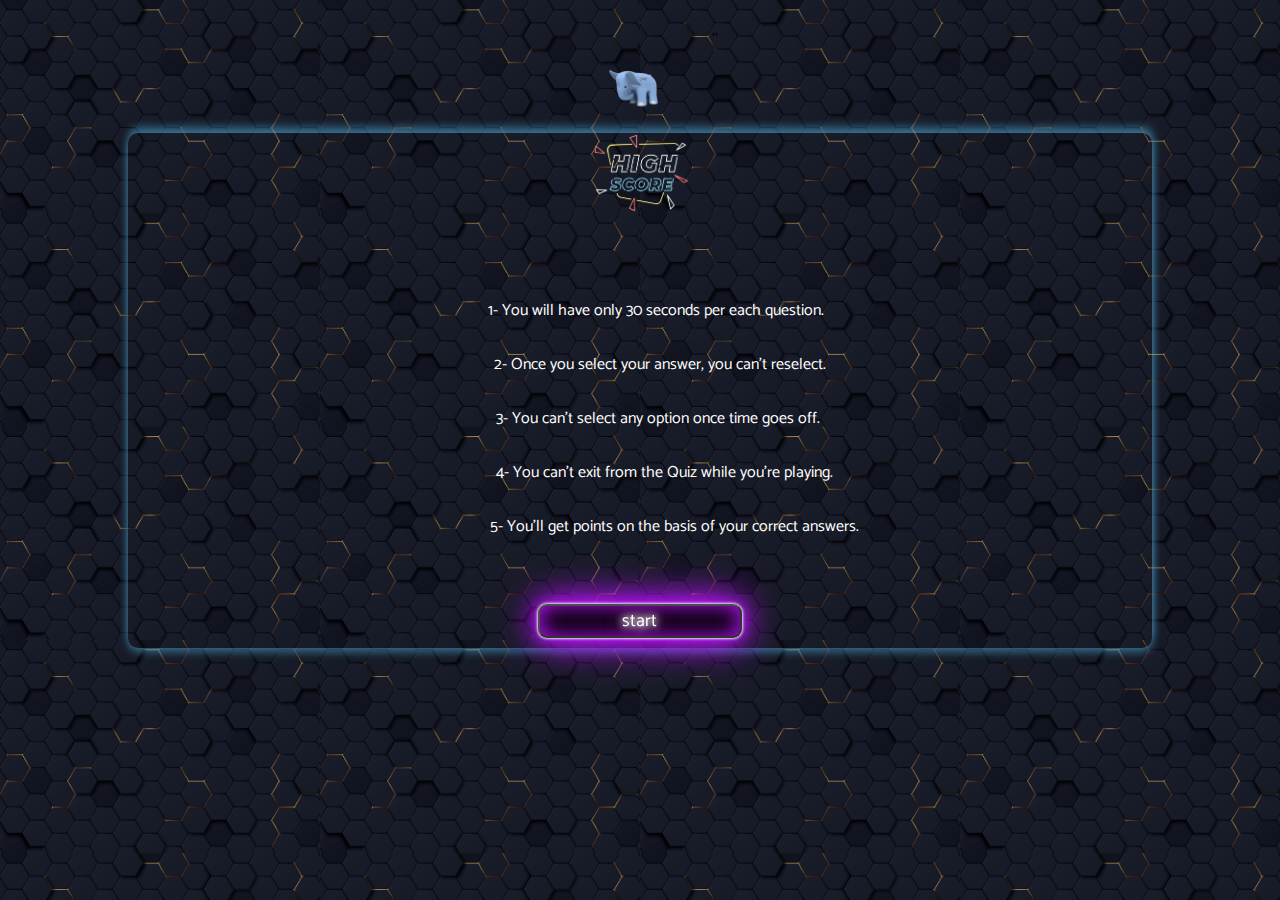
<file: front-end/quizz/index.html>
<!DOCTYPE html>
<html lang="en">

<head>
    <meta charset="UTF-8">
    <meta http-equiv="X-UA-Compatible" content="IE=edge">
    <meta name="viewport" content="width=device-width, initial-scale=1.0">
    <link href="https://cdn.jsdelivr.net/npm/bootstrap@5.2.3/dist/css/bootstrap.min.css" rel="stylesheet" integrity="sha384-rbsA2VBKQhggwzxH7pPCaAqO46MgnOM80zW1RWuH61DGLwZJEdK2Kadq2F9CUG65" crossorigin="anonymous">
    <link rel="stylesheet" href="style.css">
    <title>Document</title>
</head>

<body>

    <div class="pro">
        <label for="file" id="progressName" value="50"></label>
        <div id="progresser"></div>
        <img src="./php-g26a9a3b39_1920-removebg-preview.png" alt="logo" width="150" height="100">
        <div class="score" id="score">''</div>
    </div>
    <div class="main">
    <div class="best" id="best" style="color: white;">
    <div><img src="./score.png" alt="score" width="100" height="80"><span style="font-size: 60px;"><?=$_SESSION['bestScore'] ?></span></div> 
                <pre>
        1- You will have only <span>30 seconds</span> per each question.

          2- Once you select your answer, you can't reselect.

         3- You can't select any option once time goes off.

            4- You can't exit from the Quiz while you're playing.

                 5- You'll get points on the basis of your correct answers.
                </pre>
    </div>
        <div class="timer hide" id="timer"></div>
        <div class="star hide" id="star">
              <div class="filler" id="filler"> </div>
              <div class="flex">
              <img src="star.png" alt="star" class="img" width="80" height="70" >
              <img src="star.png" alt="star" class="img" width="80" height="70" >
              <img src="star.png" alt="star" class="img" width="80" height="70" >
              <img src="star.png" alt="star" class="img" width="80" height="70" >
              <img src="star.png" alt="star" class="img" width="80" height="70" >
              </div>
        </div>
        <div id="container" class="container hide">
            <h1 id="question"></h1>
            <div id="reponse" class="reponse">
            </div>
        </div>
        <br>
        <div class="controls">
            <button id="next" class="next-btn btn hide">next</button>
            <button id="start" class="start-btn btn " style="background-color: black;">start</button>
        </div>
    </div>
    <script src="script.js"></script>
</body>

</html>
</file>
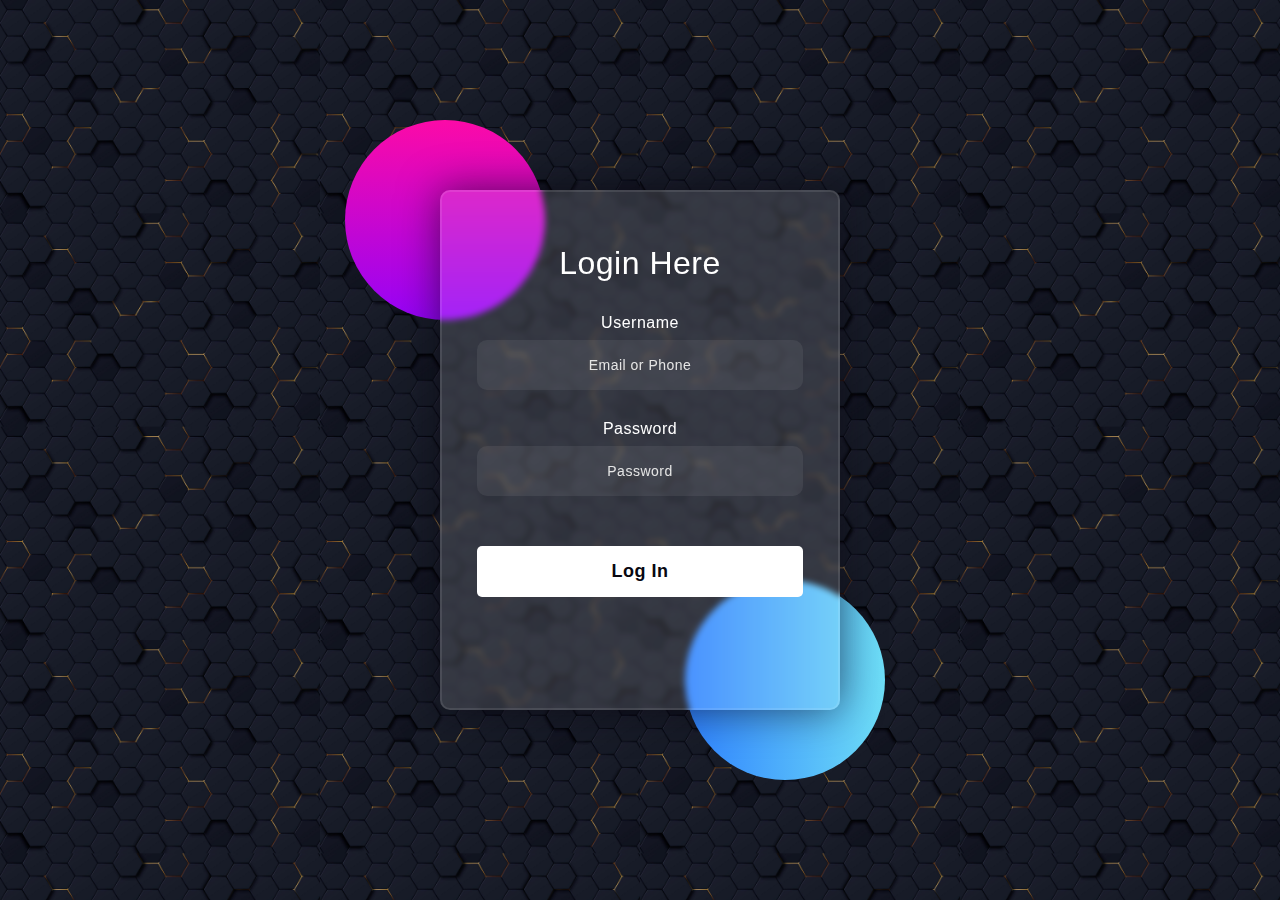
<file: quizz/test.html>
<!DOCTYPE html>
<html lang="en">

<head>
    <meta charset="UTF-8">
    <meta http-equiv="X-UA-Compatible" content="IE=edge">
    <meta name="viewport" content="width=device-width, initial-scale=1.0">
    <link rel="stylesheet" href="style.css">
    <title>Document</title>
</head>

<body>
    <div class="background">
        <div class="shape"></div>
        <div class="shape"></div>
    </div>
    <form>
        <h3>Login Here</h3>

        <label for="username">Username</label>
        <input type="text" placeholder="Email or Phone" id="username">

        <label for="password">Password</label>
        <input type="password" placeholder="Password" id="password">

        <button class="button">Log In</button>
    </form>

</body>

</html>
</file>
<file: front-end/quizz/style.css>
@import url("https://fonts.googleapis.com/css2?family=Catamaran&display=swap");
@-webkit-keyframes zoom-in-zoom-out {
  0% {
    -webkit-transform: scale(3.2, 3.2);
            transform: scale(3.2, 3.2);
  }
  100% {
    -webkit-transform: scale(4.2, 4.2);
            transform: scale(4.2, 4.2);
  }
}
@keyframes zoom-in-zoom-out {
  0% {
    -webkit-transform: scale(3.2, 3.2);
            transform: scale(3.2, 3.2);
  }
  100% {
    -webkit-transform: scale(4.2, 4.2);
            transform: scale(4.2, 4.2);
  }
}
@-webkit-keyframes flicker {
  0%, 18%, 22%, 25%, 53%, 57%, 100% {
    text-shadow: 0 0 7px #fff, 0 0 10px #fff, 0 0 21px rgb(253, 200, 253), 0 0 42px rgb(232, 132, 241), 0 0 82px rgb(255, 0, 217), 0 0 92px rgb(255, 0, 162), 0 0 102px rgb(255, 0, 140), 0 0 151px rgb(255, 0, 106);
  }
  20%, 24%, 55% {
    text-shadow: none;
  }
}
@keyframes flicker {
  0%, 18%, 22%, 25%, 53%, 57%, 100% {
    text-shadow: 0 0 7px #fff, 0 0 10px #fff, 0 0 21px rgb(253, 200, 253), 0 0 42px rgb(232, 132, 241), 0 0 82px rgb(255, 0, 217), 0 0 92px rgb(255, 0, 162), 0 0 102px rgb(255, 0, 140), 0 0 151px rgb(255, 0, 106);
  }
  20%, 24%, 55% {
    text-shadow: none;
  }
}
span {
  -webkit-animation: flicker 1s infinite alternate;
          animation: flicker 1s infinite alternate;
  color: #fff;
}

*,
*:before,
*:after {
  padding: 0;
  margin: 0;
  -webkit-box-sizing: border-box;
          box-sizing: border-box;
}

.background {
  width: 430px;
  height: 500px;
  position: absolute;
  -webkit-transform: translate(-50%, -50%);
          transform: translate(-50%, -50%);
  left: 50%;
  top: 50%;
}

.background .shape {
  height: 200px;
  width: 200px;
  position: absolute;
  border-radius: 50%;
}

.shape:first-child {
  background: -webkit-gradient(linear, left top, left bottom, from(rgb(149, 3, 247)), to(rgb(252, 10, 167)));
  background: linear-gradient(rgb(149, 3, 247), rgb(252, 10, 167));
  left: -80px;
  top: -80px;
}

.shape:last-child {
  background: -webkit-gradient(linear, left top, right top, from(#2f82ff), to(#6edef7));
  background: linear-gradient(to right, #2f82ff, #6edef7);
  right: -30px;
  bottom: -80px;
}

form {
  height: 520px;
  width: 400px;
  background-color: rgba(255, 255, 255, 0.13);
  position: absolute;
  -webkit-transform: translate(-50%, -50%);
          transform: translate(-50%, -50%);
  top: 50%;
  left: 50%;
  border-radius: 10px;
  -webkit-backdrop-filter: blur(3px);
          backdrop-filter: blur(3px);
  border: 2px solid rgba(255, 255, 255, 0.1);
  -webkit-box-shadow: 0 0 40px rgba(8, 7, 16, 0.6);
          box-shadow: 0 0 40px rgba(8, 7, 16, 0.6);
  padding: 50px 35px;
}

form * {
  font-family: "Poppins", sans-serif;
  color: #ffffff;
  letter-spacing: 0.5px;
  outline: none;
  border: none;
}

form h3 {
  font-size: 32px;
  font-weight: 500;
  line-height: 42px;
  text-align: center;
}

label {
  display: block;
  margin-top: 30px;
  font-size: 16px;
  font-weight: 500;
}

input {
  display: block;
  height: 50px;
  width: 100%;
  background-color: rgba(255, 255, 255, 0.07);
  border-radius: 10px;
  padding: 0 10px;
  margin-top: 8px;
  font-size: 14px;
  font-weight: 300;
}

input:hover {
  background-color: rgba(255, 255, 255, 0.189);
  -webkit-box-shadow: 0 0.4rem 1.4rem 0 rgba(86, 185, 235, 0.5);
          box-shadow: 0 0.4rem 1.4rem 0 rgba(86, 185, 235, 0.5);
  -webkit-transform: translateY(-0.2rem);
          transform: translateY(-0.2rem);
  -webkit-transition: -webkit-transform 150ms;
  transition: -webkit-transform 150ms;
  transition: transform 150ms;
  transition: transform 150ms, -webkit-transform 150ms;
}

::-webkit-input-placeholder {
  color: #e5e5e5;
}

::-moz-placeholder {
  color: #e5e5e5;
}

:-ms-input-placeholder {
  color: #e5e5e5;
}

::-ms-input-placeholder {
  color: #e5e5e5;
}

::placeholder {
  color: #e5e5e5;
}

.button {
  margin-top: 50px;
  width: 100%;
  background-color: #ffffff;
  color: #080710;
  padding: 15px 0;
  font-size: 18px;
  font-weight: 600;
  border-radius: 5px;
  cursor: pointer;
}

.timer {
  margin-top: 4%;
  margin-bottom: 4%;
  -webkit-animation: zoom-in-zoom-out 1s ease infinite;
          animation: zoom-in-zoom-out 1s ease infinite;
  color: #ffffff;
  text-shadow: 0 0 7px #fff, 0 0 10px #fff, 0 0 21px rgb(253, 200, 253), 0 0 42px rgb(232, 132, 241), 0 0 82px rgb(255, 0, 217), 0 0 92px rgb(255, 0, 162), 0 0 102px rgb(255, 0, 140), 0 0 151px rgb(255, 0, 106);
  font-size: 3.2rem;
}

* {
  font-family: "Catamaran", sans-serif;
  -webkit-box-sizing: border-box;
          box-sizing: border-box;
  margin: 0;
  padding: 0;
  text-align: center;
}

body {
  background: url(./5053309.jpg) repeat;
  background-size: 25%;
  display: -webkit-box;
  display: -ms-flexbox;
  display: flex;
  -webkit-box-orient: vertical;
  -webkit-box-direction: normal;
      -ms-flex-direction: column;
          flex-direction: column;
  -webkit-box-pack: center;
      -ms-flex-pack: center;
          justify-content: center;
  -webkit-box-align: center;
      -ms-flex-align: center;
          align-items: center;
}

.correct {
  background-color: rgb(133, 241, 133);
}

.wrong {
  background-color: rgb(255, 112, 112);
}

.main {
  width: 80%;
  height: 60%;
  margin: auto;
  border-radius: 10px;
  -webkit-box-shadow: 0px 4px 9px 0px rgba(86, 185, 235, 0.5), 1px -6px 8px rgba(86, 185, 235, 0.5);
          box-shadow: 0px 4px 9px 0px rgba(86, 185, 235, 0.5), 1px -6px 8px rgba(86, 185, 235, 0.5);
  text-align: center;
  top: 20%;
}

.controls {
  display: -webkit-box;
  display: -ms-flexbox;
  display: flex;
  -webkit-box-pack: center;
      -ms-flex-pack: center;
          justify-content: center;
}

img {
  margin-bottom: 5%;
}

.hide {
  display: none;
}

#question {
  margin-top: 5%;
  margin-left: 10%;
  color: aliceblue;
  -webkit-box-shadow: 0px 4px 9px 0px rgba(86, 185, 235, 0.5), 1px -6px 8px rgba(86, 185, 235, 0.5);
          box-shadow: 0px 4px 9px 0px rgba(86, 185, 235, 0.5), 1px -6px 8px rgba(86, 185, 235, 0.5);
  width: 80%;
  border-radius: 7px;
}

.pro {
  display: -webkit-box;
  display: -ms-flexbox;
  display: flex;
  margin-top: 2%;
}

.reponse {
  margin-top: 8%;
  display: -webkit-box;
  display: -ms-flexbox;
  display: flex;
  -ms-flex-pack: distribute;
      justify-content: space-around;
}

#progresser {
  padding-top: 8%;
}

progress[value] {
  /* Reset the default appearance */
  -webkit-appearance: none;
  -moz-appearance: none;
       appearance: none;
  width: 450px;
  height: 20px;
}

progress[value]::-webkit-progress-bar {
  background-color: rgb(40, 37, 37);
  border-radius: 10px;
  -webkit-box-shadow: 0 2px 5px rgba(112, 110, 110, 0.25) inset;
          box-shadow: 0 2px 5px rgba(112, 110, 110, 0.25) inset;
}

progress[value]::-webkit-progress-value {
  background-image: -webkit-linear-gradient(-45deg, transparent 33%, rgba(0, 0, 0, 0.1) 33%, rgba(0, 0, 0, 0.1) 66%, transparent 66%), -webkit-linear-gradient(left, rgb(149, 3, 247), rgb(252, 10, 167));
  border-radius: 10px;
  background-size: 35px 20px, 100% 100%, 100% 100%;
}

.btn {
  -webkit-box-shadow: 0 0.2rem 0.6rem 0 rgba(242, 247, 250, 0.5);
          box-shadow: 0 0.2rem 0.6rem 0 rgba(242, 247, 250, 0.5);
  border-radius: 0.5em;
  border-color: rgba(240, 255, 255, 0.306);
  color: rgb(253, 252, 255);
  padding: 0px 10px;
  font-size: large;
  width: 20%;
  height: 150px;
  margin: 0 10px;
}

.next-btn, .start-btn {
  width: 20%;
  height: 20%;
  margin: 10px 10px;
  text-align: center;
  -webkit-backdrop-filter: blur(10px);
          backdrop-filter: blur(10px);
  text-shadow: 0 0 7px #fff, 0 0 10px #fff, 0 0 21px rgb(253, 200, 253), 0 0 42px rgb(232, 132, 241), 0 0 82px rgb(255, 0, 217), 0 0 92px rgb(255, 0, 162), 0 0 102px rgb(255, 0, 140), 0 0 151px rgb(255, 0, 106);
  -webkit-box-shadow: 0 0 0.2rem #fff, 0 0 0.2rem #fff, 0 0 2rem #bc13fe, 0 0 0.8rem #bc13fe, 0 0 2.8rem #bc13fe, inset 0 0 1.3rem #bc13fe;
          box-shadow: 0 0 0.2rem #fff, 0 0 0.2rem #fff, 0 0 2rem #bc13fe, 0 0 0.8rem #bc13fe, 0 0 2.8rem #bc13fe, inset 0 0 1.3rem #bc13fe;
}

.filler {
  background-color: rgb(223, 223, 16);
  position: absolute;
  height: 60px;
  left: 34%;
  -webkit-box-pack: center;
      -ms-flex-pack: center;
          justify-content: center;
  margin-top: 13px;
}

.flex {
  display: -webkit-box;
  display: -ms-flexbox;
  display: flex;
  -webkit-box-pack: center;
      -ms-flex-pack: center;
          justify-content: center;
  position: absolute;
  left: 34%;
}

.star {
  margin-top: 2%;
  border-style: solid;
  border-radius: 30px;
  border-color: rgba(250, 250, 250, 0.53);
  width: 450px;
  height: 90px;
  background-color: black;
  margin-left: 28%;
}

.img {
  margin-top: 10px;
  display: block;
  border-collapse: collapse;
  border-spacing: 0;
}

button:hover {
  -webkit-box-shadow: 0 0.4rem 1.4rem 0 rgba(86, 185, 235, 0.5);
          box-shadow: 0 0.4rem 1.4rem 0 rgba(86, 185, 235, 0.5);
  -webkit-transform: translateY(-0.5rem);
          transform: translateY(-0.5rem);
  -webkit-transition: -webkit-transform 150ms;
  transition: -webkit-transform 150ms;
  transition: transform 150ms;
  transition: transform 150ms, -webkit-transform 150ms;
}

.container {
  width: 100%;
  height: 100%;
}
/*# sourceMappingURL=style.css.map */
</file>
<file: quizz/style.css>
@import url("https://fonts.googleapis.com/css2?family=Catamaran&display=swap");
@-webkit-keyframes zoom-in-zoom-out {
  0% {
    transform: scale(3.2, 3.2);
  }
  100% {
    transform: scale(4.2, 4.2);
  }
}
@keyframes zoom-in-zoom-out {
  0% {
    transform: scale(3.2, 3.2);
  }
  100% {
    transform: scale(4.2, 4.2);
  }
}
@-webkit-keyframes flicker {
  0%, 18%, 22%, 25%, 53%, 57%, 100% {
    text-shadow: 0 0 7px #fff, 0 0 10px #fff, 0 0 21px rgb(253, 200, 253), 0 0 42px rgb(232, 132, 241), 0 0 82px rgb(255, 0, 217), 0 0 92px rgb(255, 0, 162), 0 0 102px rgb(255, 0, 140), 0 0 151px rgb(255, 0, 106);
  }
  20%, 24%, 55% {
    text-shadow: none;
  }
}
@keyframes flicker {
  0%, 18%, 22%, 25%, 53%, 57%, 100% {
    text-shadow: 0 0 7px #fff, 0 0 10px #fff, 0 0 21px rgb(253, 200, 253), 0 0 42px rgb(232, 132, 241), 0 0 82px rgb(255, 0, 217), 0 0 92px rgb(255, 0, 162), 0 0 102px rgb(255, 0, 140), 0 0 151px rgb(255, 0, 106);
  }
  20%, 24%, 55% {
    text-shadow: none;
  }
}
span {
  -webkit-animation: flicker 1s infinite alternate;
          animation: flicker 1s infinite alternate;
  color: #fff;
}

* {
  font-family: "Catamaran", sans-serif;
  box-sizing: border-box;
  margin: 0;
  padding: 0;
  text-align: center;
}
*:before, *:after {
  padding: 0;
  margin: 0;
  box-sizing: border-box;
}

.background {
  width: 430px;
  height: 500px;
  position: absolute;
  transform: translate(-50%, -50%);
  left: 50%;
  top: 50%;
}
.background .shape {
  height: 200px;
  width: 200px;
  position: absolute;
  border-radius: 50%;
}
.background .shape:first-child {
  background: linear-gradient(rgb(252, 10, 167), rgb(149, 3, 247));
  left: -80px;
  top: -80px;
}
.background .shape:last-child {
  background: linear-gradient(to right, #2f82ff, #6edef7);
  right: -30px;
  bottom: -80px;
}

form {
  height: 520px;
  width: 400px;
  background-color: rgba(255, 255, 255, 0.13);
  position: absolute;
  transform: translate(-50%, -50%);
  top: 50%;
  left: 50%;
  border-radius: 10px;
  -webkit-backdrop-filter: blur(3px);
          backdrop-filter: blur(3px);
  border: 2px solid rgba(255, 255, 255, 0.1);
  box-shadow: 0 0 40px rgba(8, 7, 16, 0.6);
  padding: 50px 35px;
}
form h3 {
  font-size: 32px;
  font-weight: 500;
  line-height: 42px;
  text-align: center;
}
form * {
  font-family: "Poppins", sans-serif;
  color: #ffffff;
  letter-spacing: 0.5px;
  outline: none;
  border: none;
}
form input {
  display: block;
  height: 50px;
  width: 100%;
  background-color: rgba(255, 255, 255, 0.07);
  border-radius: 10px;
  padding: 0 10px;
  margin-top: 8px;
  font-size: 14px;
  font-weight: 300;
}
form input:hover {
  background-color: rgba(255, 255, 255, 0.189);
  box-shadow: 0 0.4rem 1.4rem 0 rgba(86, 185, 235, 0.5);
  transform: translateY(-0.2rem);
  transition: transform 150ms;
}
form label {
  display: block;
  margin-top: 30px;
  font-size: 16px;
  font-weight: 500;
}
form ::-moz-placeholder {
  color: #e5e5e5;
}
form :-ms-input-placeholder {
  color: #e5e5e5;
}
form ::placeholder {
  color: #e5e5e5;
}
form .button {
  margin-top: 50px;
  width: 100%;
  background-color: #ffffff;
  color: #080710;
  padding: 15px 0;
  font-size: 18px;
  font-weight: 600;
  border-radius: 5px;
  cursor: pointer;
}

.timer {
  margin-top: 4%;
  margin-bottom: 4%;
  -webkit-animation: zoom-in-zoom-out 1s ease infinite;
          animation: zoom-in-zoom-out 1s ease infinite;
  color: #ffffff;
  text-shadow: 0 0 7px #fff, 0 0 10px #fff, 0 0 21px rgb(253, 200, 253), 0 0 42px rgb(232, 132, 241), 0 0 82px rgb(255, 0, 217), 0 0 92px rgb(255, 0, 162), 0 0 102px rgb(255, 0, 140), 0 0 151px rgb(255, 0, 106);
  font-size: 3.2rem;
}

body {
  background: url(./5053309.jpg) repeat;
  background-size: 25%;
  display: flex;
  flex-direction: column;
  justify-content: center;
  align-items: center;
}

.correct {
  background-color: rgb(133, 241, 133);
}

.wrong {
  background-color: rgb(255, 112, 112);
}

.main {
  width: 80%;
  height: 60%;
  margin: auto;
  border-radius: 10px;
  box-shadow: 0px 4px 9px 0px rgba(86, 185, 235, 0.5), 1px -6px 8px rgba(86, 185, 235, 0.5);
  text-align: center;
  top: 20%;
}

.controls {
  display: flex;
  justify-content: center;
}

img {
  margin-bottom: 5%;
}

.hide {
  display: none;
}

#question {
  margin-top: 5%;
  margin-left: 10%;
  color: aliceblue;
  box-shadow: 0px 4px 9px 0px rgba(86, 185, 235, 0.5), 1px -6px 8px rgba(86, 185, 235, 0.5);
  width: 80%;
  border-radius: 7px;
}

.pro {
  display: flex;
  margin-top: 2%;
}

.reponse {
  margin-top: 8%;
  display: flex;
  justify-content: space-around;
}

#progresser {
  padding-top: 8%;
}

progress[value] {
  /* Reset the default appearance */
  -webkit-appearance: none;
  -moz-appearance: none;
       appearance: none;
  width: 450px;
  height: 20px;
}
progress[value]::-webkit-progress-bar {
  background-color: rgb(40, 37, 37);
  border-radius: 10px;
  box-shadow: 0 2px 5px rgba(112, 110, 110, 0.25) inset;
}
progress[value]::-webkit-progress-value {
  background-image: -webkit-linear-gradient(-45deg, transparent 33%, rgba(0, 0, 0, 0.1) 33%, rgba(0, 0, 0, 0.1) 66%, transparent 66%), -webkit-linear-gradient(left, rgb(149, 3, 247), rgb(252, 10, 167));
  border-radius: 10px;
  background-size: 35px 20px, 100% 100%, 100% 100%;
}

.btn, .next-btn,
.start-btn {
  box-shadow: 0 0.2rem 0.6rem 0 rgba(242, 247, 250, 0.5);
  border-radius: 0.5em;
  border-color: rgba(240, 255, 255, 0.306);
  color: rgb(253, 252, 255);
  padding: 0px 10px;
  font-size: large;
  width: 20%;
  height: 150px;
  margin: 0 10px;
}

.next-btn,
.start-btn {
  width: 20%;
  height: 20%;
  margin: 10px 10px;
  text-align: center;
  -webkit-backdrop-filter: blur(10px);
          backdrop-filter: blur(10px);
  text-shadow: 0 0 7px #fff, 0 0 10px #fff, 0 0 21px rgb(253, 200, 253), 0 0 42px rgb(232, 132, 241), 0 0 82px rgb(255, 0, 217), 0 0 92px rgb(255, 0, 162), 0 0 102px rgb(255, 0, 140), 0 0 151px rgb(255, 0, 106);
  box-shadow: 0 0 0.2rem #fff, 0 0 0.2rem #fff, 0 0 2rem #bc13fe, 0 0 0.8rem #bc13fe, 0 0 2.8rem #bc13fe, inset 0 0 1.3rem #bc13fe;
}

.filler {
  background-color: rgb(223, 223, 16);
  position: absolute;
  height: 60px;
  left: 34%;
  justify-content: center;
  margin-top: 13px;
}

.flex {
  display: flex;
  justify-content: center;
  position: absolute;
  left: 34%;
}

.star {
  margin-top: 2%;
  border-style: solid;
  border-radius: 30px;
  border-color: rgba(250, 250, 250, 0.53);
  width: 450px;
  height: 90px;
  background-color: black;
  margin-left: 28%;
}

.img {
  margin-top: 10px;
  display: block;
  border-collapse: collapse;
  border-spacing: 0;
}

button:hover {
  box-shadow: 0 0.4rem 1.4rem 0 rgba(86, 185, 235, 0.5);
  transform: translateY(-0.5rem);
  transition: transform 150ms;
}

.container {
  width: 100%;
  height: 100%;
}/*# sourceMappingURL=style.css.map */
</file>
